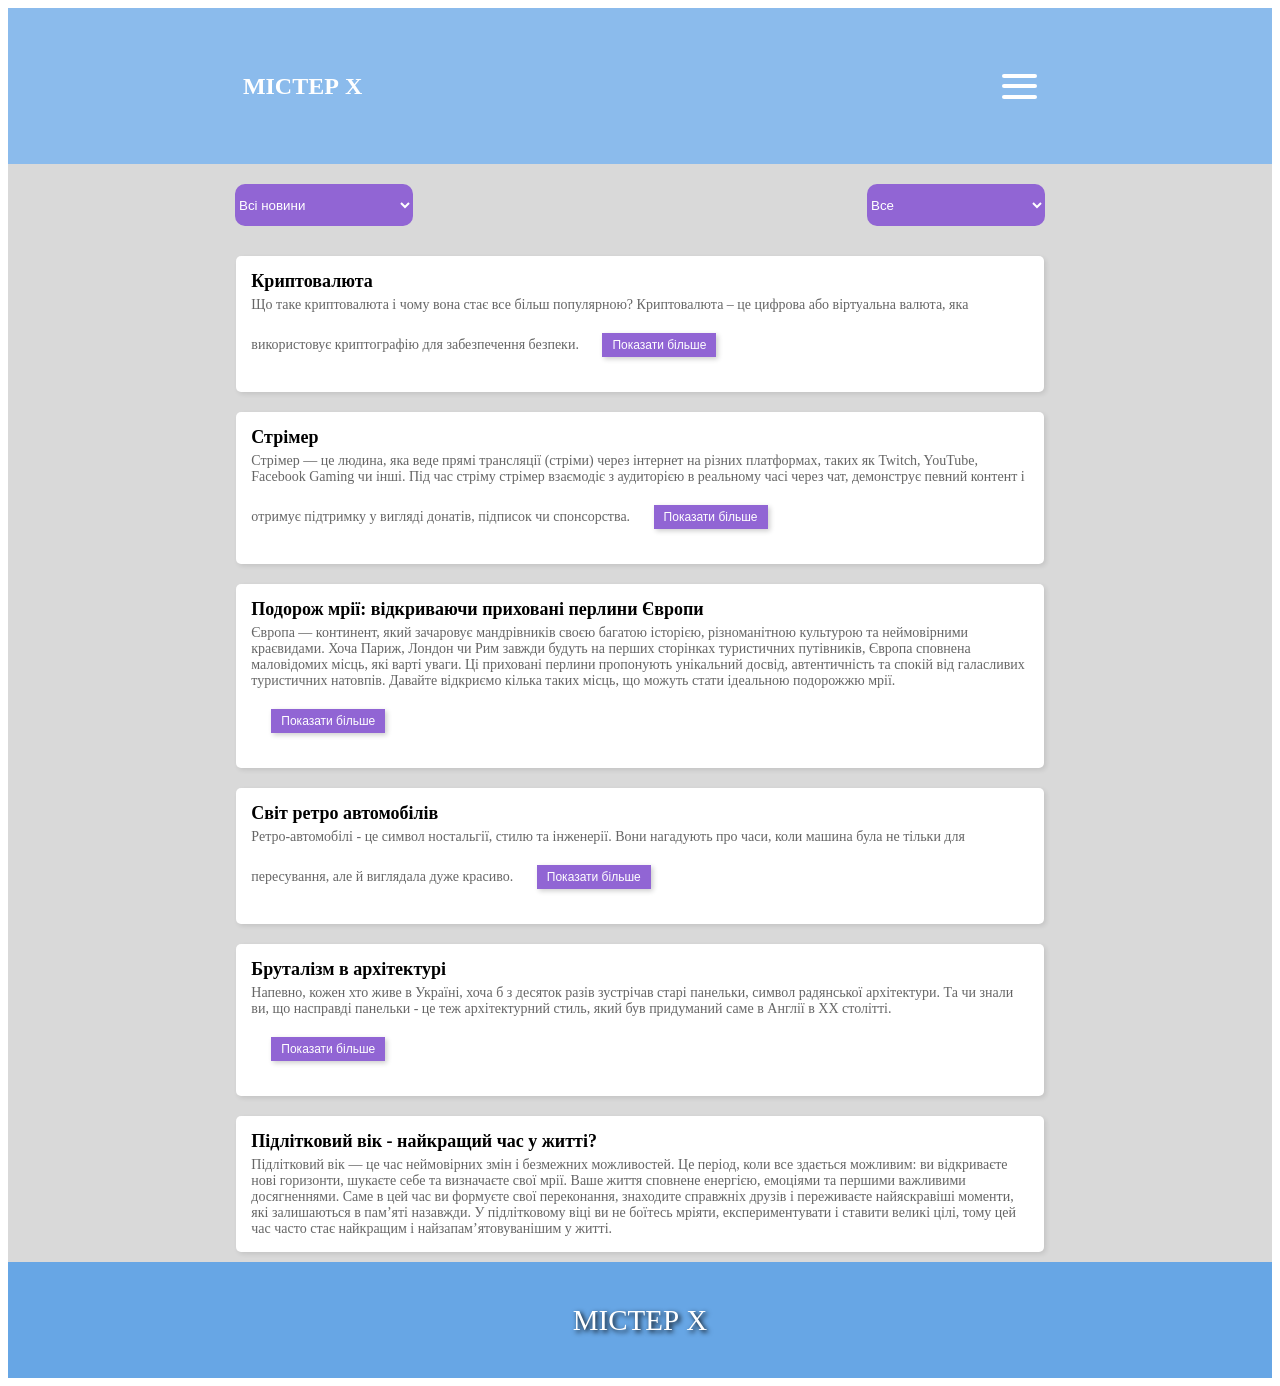
<file: index.html>
<!DOCTYPE html>
<html lang="en">
<head>
    <meta charset="UTF-8">
    <meta name="viewport" content="width=device-width, initial-scale=1.0">
    <link rel="stylesheet" href="css/style.css">
    <title>Document</title>
</head>
<body>
    <header>
        <nav>
            <h1>МІСТЕР Х</h1>
            <div class="burger">
                <div></div>
                <div></div>
                <div></div>
            </div>
            <div class="menu">
                <a href="#">Home</a>
                <a href="#">News</a>
                <a href="#">Contact</a>
                <a href="#">About</a>
            </div>
        </nav>
    </header>
    <main>
        <div class="buttons">
            <select name="news-filter" class="filter" id="category-filter">
                <option value="all" selected>Всі новини</option>
                <option value="IT">Інтернет</option>
                <option value="cats">Авто</option>
                <option value="games">Подорож, життя</option>
                <option value="HR">Архітектура</option>
            </select>
            <select name="news-filter" class="filter" id="time-filter">
                <option value="all" selected>Все</option>
                <option value="new">Тільки нове</option>
            </select>
        </div>
        <div class="news-list">
            <div class="news-item" data-category="IT">
                <div class="news-text">
                    <p class="title">Криптовалюта</p>
                    <p class="info">
                        <span class="short-text"><a href="index2.html">
                            Що таке криптовалюта і чому вона стає все більш популярною?  
                            Криптовалюта – це цифрова або віртуальна валюта, яка використовує криптографію для забезпечення безпеки.  
                        </a></span>
                        <span class="full-text" style="display: none;"><a href="index2.html">
                            На відміну від традиційних валют, таких як гривня чи долар, криптовалюта не підпорядковується жодному центральному банку чи уряду. Це робить її децентралізованою та незалежною фінансовою системою.  
        
                            <br><br>
                            **Як працює криптовалюта?**  
                            Основою криптовалюти є блокчейн – розподілена база даних, що зберігає інформацію про всі транзакції. Ця технологія забезпечує прозорість, безпеку та незмінність даних. Кожна транзакція записується в блок, який додається до ланцюга, створюючи цифровий слід.  
        
                            <br><br>
                            **Чому криптовалюта популярна?**  
                            1. Децентралізація: Відсутність посередників, таких як банки, дозволяє швидше й дешевше здійснювати транзакції.  
                            2. Інвестиційний потенціал: Багато людей розглядають криптовалюту як спосіб заробітку. Наприклад, біткоїн, який у 2010 році коштував менше долара, досягав вартості понад $100 000.  
                            3. Прозорість: Завдяки блокчейну кожна транзакція відкрита для перевірки.  
                            4. Захист від інфляції: Багато криптовалют мають обмежену емісію, що робить їх привабливими як активи.  
                            **Використання криптовалюти**  
                            Криптовалюта стала популярною не лише серед інвесторів, а й у реальному житті. Нею можна оплачувати товари та послуги, інвестувати в стартапи, грати в онлайн-ігри чи навіть брати участь у благодійних кампаніях.  

                            <br><br>
                            **Виклики та ризики**  
                            Попри всі переваги, криптовалюта має і свої недоліки. Висока волатильність курсу робить її ризикованою для інвесторів. Крім того, через відсутність регулювання існують ризики шахрайства та хакерських атак.  
        
                            <br><br>
                            **Майбутнє криптовалюти**  
                            Експерти вважають, що криптовалюта має великий потенціал. Уряди багатьох країн уже розглядають можливість впровадження власних цифрових валют, а технології блокчейну активно застосовуються в різних галузях, від фінансів до медицини.  
        
                            Криптовалюта – це не лише про гроші. Це про новий підхід до фінансових відносин і довіри. Вона відкриває нові можливості для бізнесу та суспільства, але вимагає уважного вивчення та розумного підходу.
                        </a></span>
                        <button class="toggle-btn">Показати більше</button>
                    </p>
                </div>
            </div>
        </div>
        <div class="news-list">
        <div class="news-item" data-category="IT">
            <div class="news-text">
                <p class="title">Стрімер</p>
                <p class="info">
                    <span class="short-text">
                        Стрімер — це людина, яка веде прямі трансляції (стріми) через інтернет на різних платформах, таких як Twitch, YouTube, Facebook Gaming чи інші. Під час стріму стрімер взаємодіє з аудиторією в реальному часі через чат, демонструє певний контент і отримує підтримку у вигляді донатів, підписок чи спонсорства.
                    </span>
                    <span class="full-text" style="display: none;">
                        Одним із найвідоміших стрімерів на 2024 рік є Kai Cenat, який здобув популярність завдяки своєму розважальному контенту та регулярній взаємодії з аудиторією. Він був номінований як "Стрімер року" на престижних нагородах The Streamer Awards. Його контент охоплює ігри, чати з глядачами, а також унікальні колаборації зі знаменитостями, такими як Кевін Гарт та інші. Kai стрімить переважно на платформі Twitch і має мільйони підписників.
                        6 НАЙПОПУЛЯРНІШИХ КАТЕГОРІЙ У СТРІМЕРСТВІ
Ігровий стрімінг - Трансляції ігрового процесу в популярних або нішевих відеоіграх, що приваблюють геймерів і фанатів.
IRL (In Real Life) - Стріми, де стрімер ділиться своїм повсякденним життям, подорожами чи особистими моментами в реальному часі.
Розмовний контент - Неформальне спілкування зі своєю аудиторією через Q&A, подкасти або обговорення цікавих тем.
Кулінарія - Процес приготування різноманітних страв з акцентом на живе спілкування з глядачами.
Мистецтво і творчість - Живі сесії малювання, музичних виступів або рукоділля для поціновувачів креативного контенту.
Реакції та огляди - Реакція на відео, меми або інші медіа з інтерактивним обговоренням із глядачами.

                        <br><br>
                        У 2020 році стрімерство стало надзвичайно популярним через пандемію COVID-19, яка змусила людей шукати нові способи розваг і спілкування вдома. Платформи як Twitch і YouTube Gaming показали рекордний ріст аудиторії, а нові ігри на кшталт Among Us та Fall Guys стали хітами. IRL-стріми, віртуальні події та залучення знаменитостей привернули ще більше уваги, зробивши стрімінг важливою частиною цифрової культури.
                    </span>
                    <button class="toggle-btn">Показати більше</button>
                </p>
            </div>
        </div>
    </div>
</div>
<div class="news-list">
    <div class="news-item" data-category="games">
        <div class="news-text">
            <p class="title">Подорож мрії: відкриваючи приховані перлини Європи</p>
            <p class="info">
                <span class="short-text">
                    Європа — континент, який зачаровує мандрівників своєю багатою історією, різноманітною культурою та неймовірними краєвидами. Хоча Париж, Лондон чи Рим завжди будуть на перших сторінках туристичних путівників, Європа сповнена маловідомих місць, які варті уваги. Ці приховані перлини пропонують унікальний досвід, автентичність та спокій від галасливих туристичних натовпів. Давайте відкриємо кілька таких місць, що можуть стати ідеальною подорожжю мрії.

                </span>
                <span class="full-text" style="display: none;">
                    1. Альбаррасін, Іспанія: середньовічна казка
                    Це маленьке містечко в Арагоні виглядає так, ніби час зупинився у Середньовіччі. З вузькими вуличками, черепковими дахами та фортечними стінами Альбаррасін виглядає як ілюстрація до старовинної казки. Окрім архітектури, туристів приваблює чудова природа — скелі та ущелини, що оточують місто.
                    
                    2. Гальштат, Австрія: альпійська ідилія
                    Хоча Гальштат став трохи популярним завдяки соцмережам, це невелике селище в австрійських Альпах все ще залишається тихим куточком, де можна насолодитись спокоєм і неймовірною красою природи. Озеро, оточене горами, старовинні будинки і шахтарська історія роблять це місце справжнім скарбом для тих, хто любить гармонію природи і культури.
                    
                    3. Лофотенські острови, Норвегія: полярна магія
                    Лофотени — це рай для любителів дикої природи та романтичних пейзажів. Гострі гори, що здіймаються з Атлантичного океану, традиційні рибальські хатинки та північне сяйво — усе це створює незабутню атмосферу. Це місце ідеально підходить для активного відпочинку: хайкінгу, каякінгу або риболовлі.
                    
                    4. Котор, Чорногорія: перлина Адріатики
                    Затишний Котор у Чорногорії — це місто, розташоване серед величних гір і мальовничої бухти. Старе місто, що внесене до списку спадщини ЮНЕСКО, сповнене вузьких вуличок, чарівних площ та історичних пам’яток. А для любителів панорам — підйом до фортеці Святого Іоанна забезпечить захоплюючий краєвид.
                    У Європі є ще море різних перлин. Про які перли ви знаєте? А які відвідали особисто? Поділіться своїми враженнями!  	
                    
                </span>
                <button class="toggle-btn">Показати більше</button>
            </p>
        </div>
    </div>
</div>
</div>
<div class="news-list">
    <div class="news-item" data-category="cats">
       
        <div class="news-text">
            <p class="title"> Світ ретро автомобілів            </p>
            <p class="info">
                <span class="short-text">
                    Ретро-автомобілі - це символ ностальгії, стилю та інженерії. Вони нагадують про часи, коли машина була не тільки для пересування, але й виглядала дуже красиво.

                </span>
                <span class="full-text" style="display: none;">
                    Історія ретро автомобілів
                    Класичні автомобілі охоплюють період з кінця 1800-х до 1950-х років. Це час, коли люди робили автомобілі вручну і вони виглядали просунутими. Речення: перший автомобіль, доступний для середнього класу, як-от Ford Model T 1908 року, був представлений широко.
                    
                    Чим приваблюють ретро-автомобілі?
                    -Дизайн: елегантні лінії та унікальні форми.
                    
                    -Механіка: Надійність і характерний звук двигунів.
                    
                    -Історія: володіти частинкою минулого.
                    
                    Реставрація
                    Реставрувати старі автомобілі означає відновлювати їх у тому вигляді, в якому вони були на момент створення. Ентузіасти витрачають роки на пошуки запчастин і ремонту.
                    
                    Вартість
                    Деякі ретро-автомобілі — хороша інвестиція. Ferrari 250 GTO 1962 року продали за 48,4 мільйона доларів.
                    
                    Висновок
                    Класичні автомобілі — це не просто спосіб пересування, це символи історії та дизайну. Вони надихають і залишаються символом своєї епохи.
                    
                    
                </span>
                <button class="toggle-btn">Показати більше</button>
            </p>
        </div>
    </div>
</div>
</div>
<div class="news-list">
    <div class="news-item" data-category="HR">
       
        <div class="news-text">
            <p class="title">Бруталізм в архітектурі
            </p>
            <p class="info">
                <span class="short-text">
                    Напевно, кожен хто живе в Україні, хоча б з десяток разів зустрічав старі панельки, символ радянської архітектури. Та чи знали ви, що насправді панельки - це теж архітектурний стиль, який був придуманий саме в Англії в XX столітті.

                </span>
                <span class="full-text" style="display: none;">
                    Отож, Бруталізм як архітектурний стиль виник в 1950х роках в Англії. Його джерелом є творчість відомого архітектора Ле Корбюзьє.
                    Першим будинком, що нагадував стиль бруталізму в рамках панельок 80х років XX століття і став символом бруталізму був Марсельський блок. 17 - поверховий багатоквартирний будинок в Марселі, що будувався в 1945 - 1952 роках. Став основною житловою одиницею, еталоном. В ньому було вміщено аж 23 типи квартир: для холостяків, багатодітних і простих сімей і багато іншого. 
                        Характерними ознаками бруталізму є голий бетон і його природна структура без прикрас і зайвих аксесуарів. Застосовані прості геометричні форми, кути і прямі лінії. У цьому, впринципі і є його основна місія і причина виникнення: відповідь на надмірні декорації та аксесуари поширеної на той час архітектури. Також застосовані відкриті елементи, такі як колони, балки, що підкреслюють інженерну структуру. Зазвичай такі будівлі вражають своїми розмірами й формами. Прикладом таких будівель є Geisel Library в Сан - Дієго, США. 
                        Протягом існування цього стилю, він викликав дуже неоднозначну реакцію суспільства: одні захоплюються величчю й масштабами будівель, інші критикують Бруталізм через суворість та відсутність чогось того, що може порадувати кольорами. Та все ж, Бруталізм уособлює сувору реальність цього світу й не дає марних надій. Він є досить дешевим, дивлячись з точки зору економії матеріалів й красивим. Останнім часом бруталізм став дуже актуальним серед сучасних архітекторів, які намагаються створити дух футуризму.                      
                </span>
                <button class="toggle-btn">Показати більше</button>
            </p>
        </div>
    </div>
</div>
</div>
<div class="news-list">
    <div class="news-item" data-category="games">
       
        <div class="news-text">
            <p class="title">Підлітковий вік - найкращий час у житті?
            </p>
            <p class="info">
                <span class="short-text">
                    Підлітковий вік — це час неймовірних змін і безмежних можливостей. Це період, коли все здається можливим: ви відкриваєте нові горизонти, шукаєте себе та визначаєте свої мрії. Ваше життя сповнене енергією, емоціями та першими важливими досягненнями. Саме в цей час ви формуєте свої переконання, знаходите справжніх друзів і переживаєте найяскравіші моменти, які залишаються в пам’яті назавжди. У підлітковому віці ви не боїтесь мріяти, експериментувати і ставити великі цілі, тому цей час часто стає найкращим і найзапам’ятовуванішим у житті.
                </span>
            </p>
        </div>
    </div>
</div>
</div>
    </main>
    <footer>
        <p>МІСТЕР Х</p>
    </footer>
    <script src="script.js"></script>
</body>
</html>
</file>
<file: css/style.css>
/* Стилі для бургер-меню */
nav {
    display: flex;
    justify-content: space-between;
    align-items: center;
    width: 66%;
    color: #fff;
}

.burger {
    display: flex;
    flex-direction: column;
    justify-content: space-between;
    width: 35px;
    height: 25px;
    cursor: pointer;
    margin: 10px 20px;
}
h1{
    margin-left: 20px;
}
.toggle-btn:hover {
    background-color: #5a4cc8; /* Колір при наведенні */
    transform: translateY(-1px); /* Менший ефект підняття */
    box-shadow: 0 2px 4px rgba(108, 92, 231, 0.3);
}
.toggle-btn {
    padding: 5px 10px !important; /* Примусове зменшення внутрішніх відступів */
    font-size: 12px !important; /* Примусове зменшення розміру шрифту */
}
.burger div {
    width: 100%;
    height: 4px;
    background-color: #fff;
    border-radius: 2px;
    transition: transform 0.3s ease, opacity 0.3s ease;
}

/* Стилі для випадаючого меню */
.menu {
    display: none;
    position: absolute;
    top: 60px;
    right: 10px;
    background-color: #8BBBEC;
    width: 200px;
    box-shadow: 0px 4px 6px rgba(0, 0, 0, 0.1);
    border-radius: 5px;
    padding: 15px;
    z-index: 10;
    flex-direction: column;
    gap: 10px;
}

.menu a {
    text-decoration: none;
    color: white;
    font-size: 18px;
    padding: 5px;
    transition: background-color 0.3s ease;
}

.menu a:hover {
    background-color: #67A6E5;
    border-radius: 3px;
}

/* Активний стан */
.burger.active div:nth-child(1) {
    transform: translateY(9px) rotate(45deg);
}

.burger.active div:nth-child(2) {
    opacity: 0;
}

.burger.active div:nth-child(3) {
    transform: translateY(-9px) rotate(-45deg);
}

.menu.active {
    display: flex;
    background-color: lightgray;
}

/* Базові стилі для великих екранів (ноутбуки) */
header {
    width: 100%;
    height: 156px;
    background-color: #8BBBEC;
    display: flex;
    justify-content: center;
}

main {
    width: 100%;
    height: 100%;
    background-color: #D9D9D9;
}

footer {
    width: 100%;
    height: 116px;
    background-color: #67A6E5;
    font-size: 29px;
    color: white;
    display: flex;
    justify-content: center;
    align-items: center;
    text-shadow: 2px 2px 5px black;
}

.buttons {
    display: flex;
    justify-content: space-around;
    margin-bottom: 20px;
    width: 100%;
}

button {
    padding: 10px 20px;
    border: none;
    color: white;
    background-color: #9165d4;
    font-size: 16px;
    box-shadow: 2px 2px 5px rgba(0, 0, 0, 0.2);
    margin: 20px;
}

button:hover {
    background-color: #7a52c0;
}

.news-list {
    display: flex;
    justify-content: center;
    align-items: center;
    flex-direction: column;
    gap: 15px;
}

.news-item {
    width: 61.5%;
    display: flex;
    align-items: center;
    background-color: white;
    padding: 15px;
    border-radius: 5px;
    box-shadow: 2px 2px 5px rgba(0, 0, 0, 0.1);
    margin: 10px;
}
.filter{
    width: 178px;
    height: 42px;
    border-radius: 10px;
    margin-top: 20px;
    border: 0;
    color: white;
    background-color: #9165d4;
}
.news-image {
    width: 70px;
    height: 50px;
    background-color: #cfcfcf;
    border-radius: 5px;
    margin-right: 15px;
}

.news-text .title {
    font-size: 18px;
    font-weight: bold;
    margin: 0;
}

.news-text .info {
    font-size: 14px;
    color: #666;
    margin: 5px 0 0;
}

.filter-btn {
    width: 178px;
    height: 42px;
    border-radius: 30px;
}

.all-news-btn {
    width: 178px;
    height: 42px;
    border-radius: 10px;
}
.hidden {
    display: none;
}
a {
    text-decoration: none; /* Прибрати підкреслення */
    color: inherit; /* Колір тексту як у батьківського елемента */
    cursor: pointer; /* Курсор у вигляді руки */
  }
  a:hover {
    color: #8a4ccf; /* Колір тексту при наведенні */
  }
/* Адаптив для планшетів (max-width: 1279px, min-width: 768px) */
@media screen and (max-width: 1279px) and (min-width: 768px) {

    header {
        height: 120px; /* Зменшена висота */
    }

    main {
        height: auto; /* Автоматична висота */
    }

    footer {
        height: 100px; /* Зменшена висота */
        font-size: 24px; /* Зменшений шрифт */
    }

    .buttons {
        margin-bottom: 15px;
    }

    button {
        font-size: 14px; /* Зменшений шрифт */
        padding: 8px 15px; /* Зменшений padding */
    }
    .news-item {
        width: 75%; /* Ширина новин зменшена */
        padding: 12px;
    }

    .news-image {
        width: 40px; /* Зменшено розмір іконки */
        height: 40px;
    }

    .news-text .title {
        font-size: 16px; /* Зменшений розмір заголовка */
    }

    .news-text .info {
        font-size: 12px; /* Зменшений розмір тексту */
    }

    .filter-btn, .all-news-btn {
        width: 150px; /* Зменшені кнопки */
        height: 36px;
    }
}

/* Адаптив для мобільних пристроїв (max-width: 768px) */
@media screen and (max-width: 768px) {

    header {
        height: 80px; /* Зменшена висота */
    }

    main {
        height: auto;
    }

    footer {
        height: 80px;
        font-size: 18px; /* Зменшений шрифт */
    }

    .buttons {
        margin-bottom: 10px;
    }

    button {
        font-size: 12px; /* Зменшений шрифт */
        padding: 6px 12px; /* Зменшене padding */
    }

    .news-item {
        width: 70%; /* Збільшуємо ширину */
        padding: 10px;
    }

    .news-image {
        width: 35px; /* Зменшення іконок */
        height: 35px;
    }

    .news-text .title {
        font-size: 14px; /* Зменшений шрифт заголовка */
    }

    .news-text .info {
        font-size: 11px; /* Зменшений шрифт для опису */
    }

    .filter-btn, .all-news-btn {
        width: 120px; /* Зменшена ширина кнопок */
        height: 30px;
    }
}
</file>
